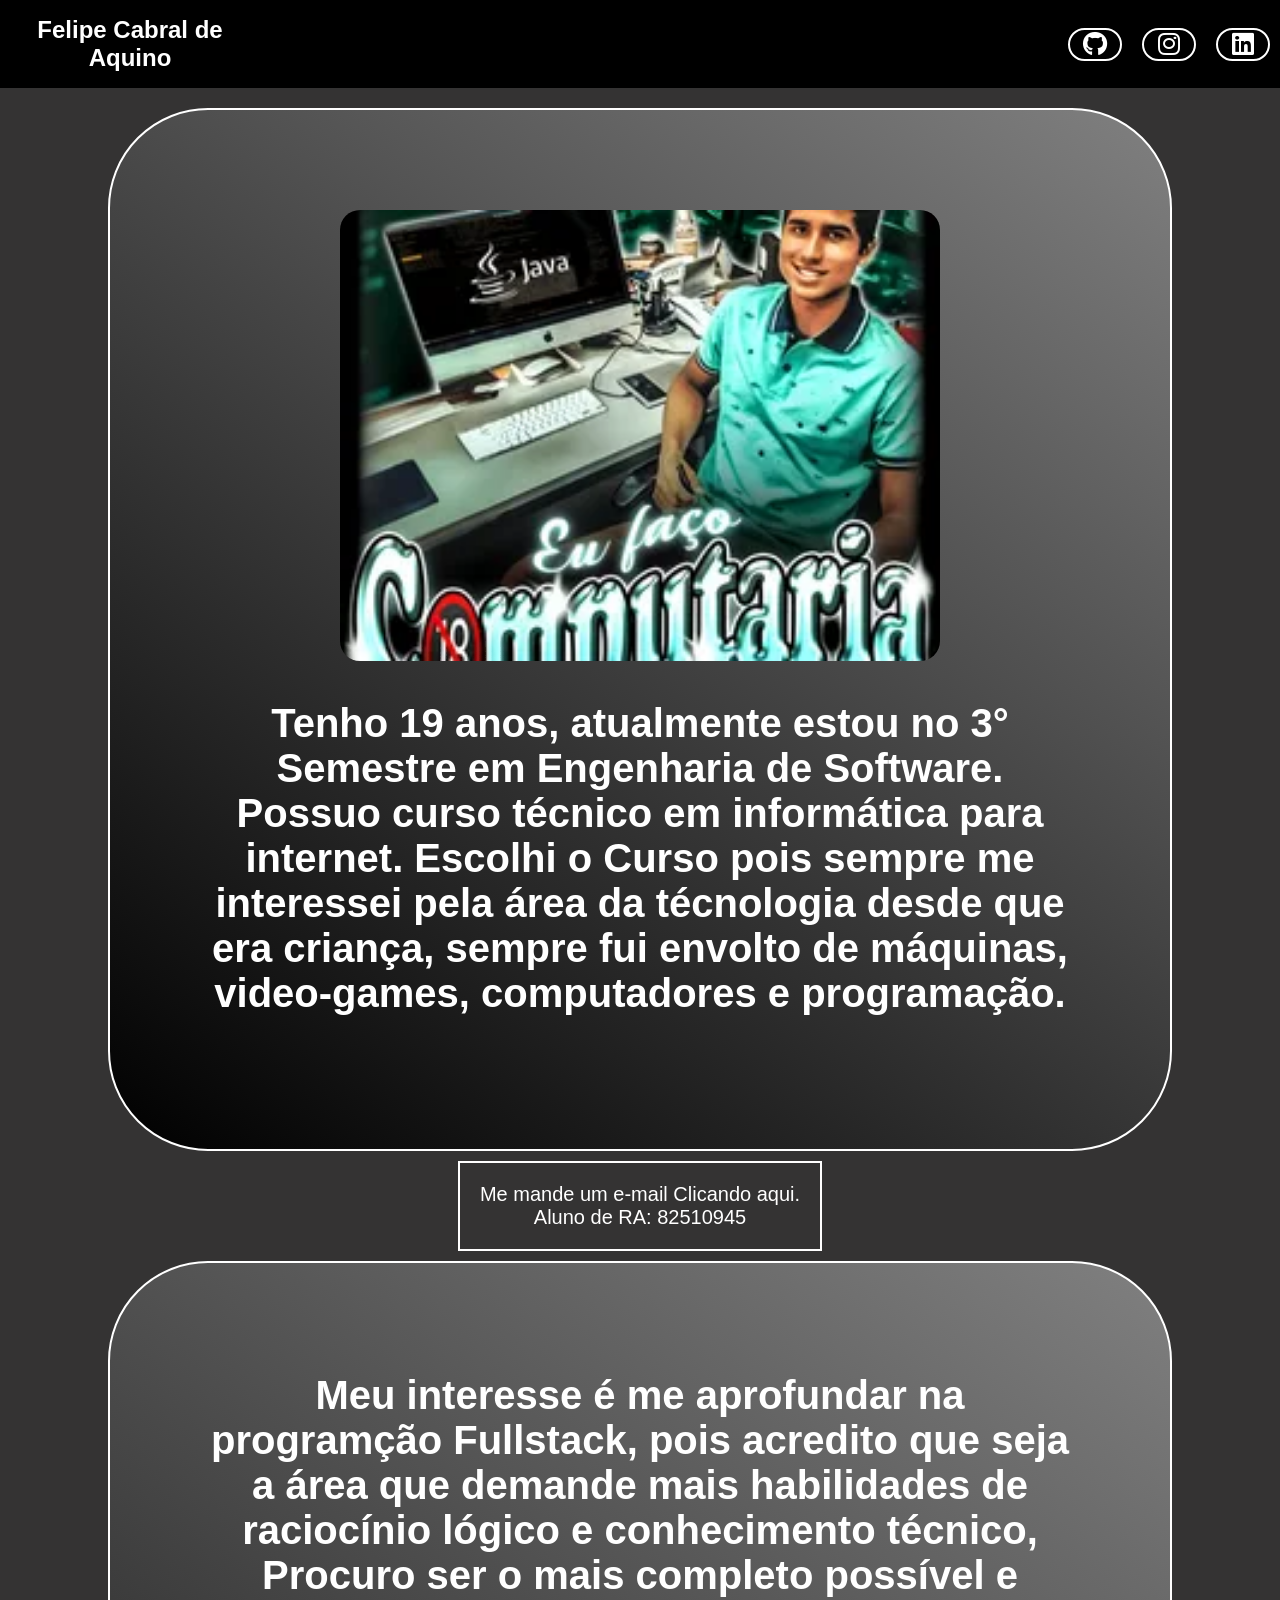
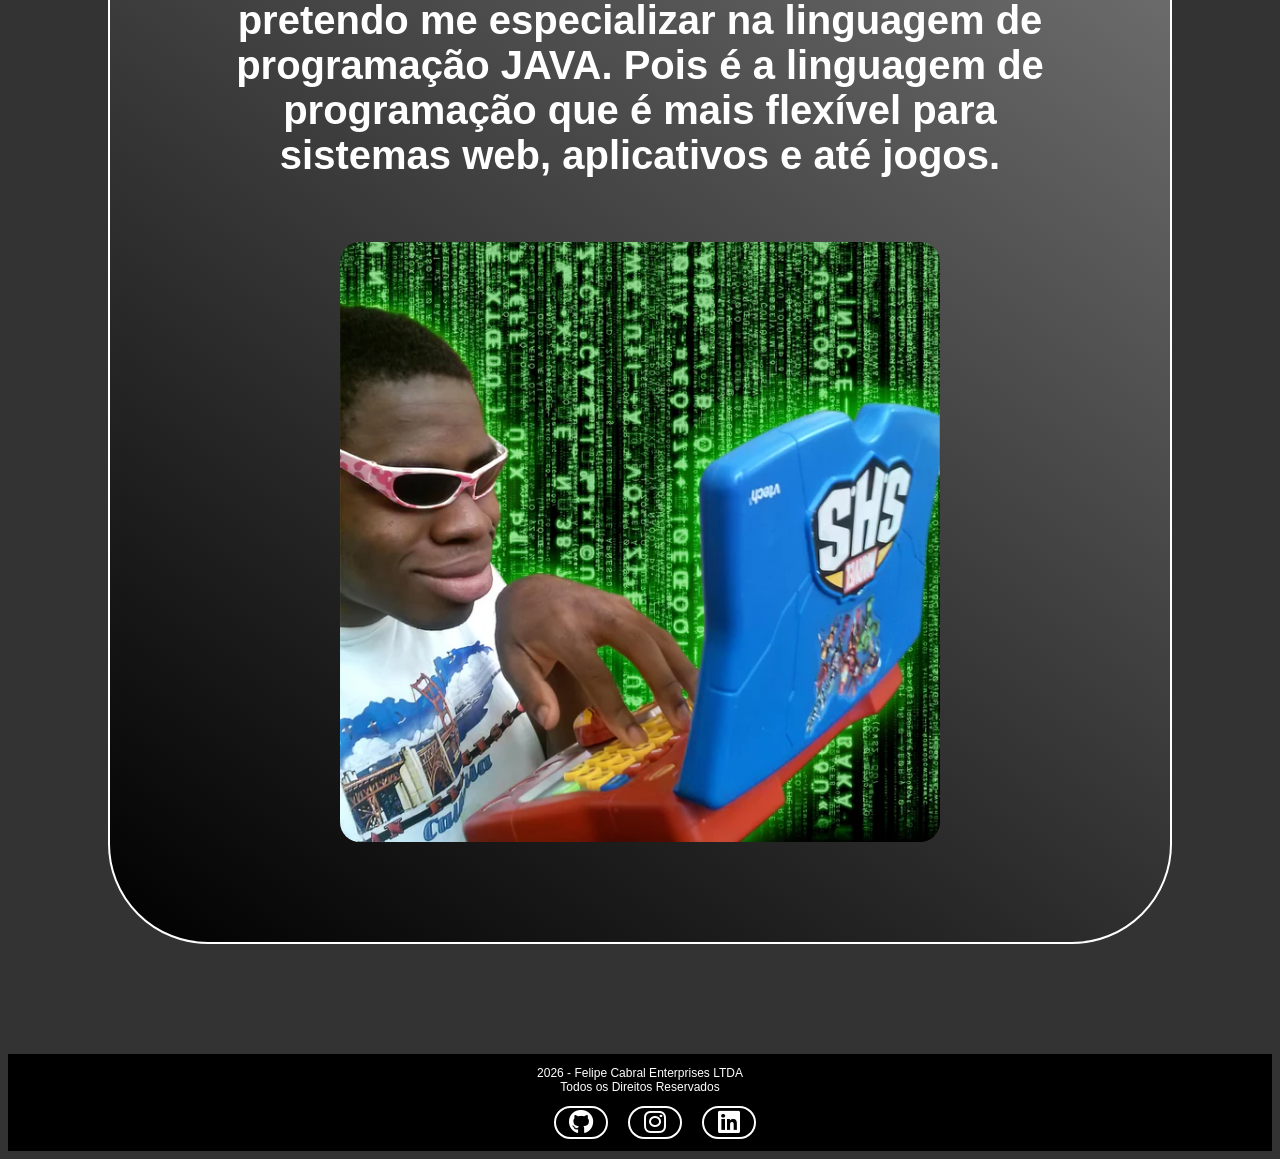
<file: Felipe Lição HTML e CSS/index.html>
<!DOCTYPE html>
<html lang="en">
<head>
    <meta charset="UTF-8">
    <meta name="viewport" content="width=device-width, initial-scale=1.0">
    <link rel="stylesheet" href="style.css">
    <link rel="stylesheet" href="keyframes.css">
    <link rel="stylesheet" href="https://cdnjs.cloudflare.com/ajax/libs/font-awesome/6.0.0/css/all.min.css">
    <title>Felipe Cabral</title>
</head>
<body>
<header class="nome">
    <div class="header">
        <a href="index.html"><h1>Felipe Cabral de Aquino</h1></a>
        <ul>
            <li class="github"><a href="https://github.com/felipe-cabral2511" target="_blank">
                <i class="fa-brands fa-github"></i>
            </a></li>
            <li class="instagram"><a href="https://www.instagram.com/ffelipecabral_/" target="_blank">
                <i class="fa-brands fa-instagram"></i>
            </a></li>
            <li class="linkedin"><a href="https://www.linkedin.com/in/aquinofelipe/" target="_blank">
                <i class="fa-brands fa-linkedin"></i>
            </a></li>
        </ul>
    </div>
    </header>

    <main>
        <section class="sec1">
            <img src="images/_image.webp" class="imagem">
            <h2 class="eu">Tenho 19 anos, atualmente estou no 3° Semestre em Engenharia de Software.
                Possuo curso técnico em informática para internet. Escolhi o Curso pois sempre
                me interessei pela área da técnologia desde que era criança, sempre fui envolto
                de máquinas, video-games, computadores e programação.
            </h2>
        </section>
        <p class="ra"><a href="mailto:82510945@ulife.com.br?subject=Solicitação%20de%20Informação&body=Olá,%20gostaria%20de%20te%20conhecer">Me mande um e-mail Clicando aqui. <br>
            Aluno de RA: 82510945</a></p>
        <section class="sec2">
            <h2 class="interesse">
                Meu interesse é me aprofundar na programção Fullstack, pois acredito que seja a área 
                que demande mais habilidades de raciocínio lógico e conhecimento técnico,
                Procuro ser o mais completo possível e pretendo me especializar na linguagem de programação JAVA.
                Pois é a linguagem de programação que é mais flexível para sistemas web, aplicativos e até jogos.
            </h2>
            <img src="images/jbcj0uqbihg41.webp" class="imagem2">
        </section>
        </main>
        <footer>
            <p>2026 - Felipe Cabral Enterprises LTDA <br> Todos os Direitos Reservados</p>
            <ul>
            <li class="github"><a href="https://github.com/felipe-cabral2511" target="_blank">
                <i class="fa-brands fa-github"></i>
            </a></li>
            <li class="instagram"><a href="https://www.instagram.com/ffelipecabral_/" target="_blank">
                <i class="fa-brands fa-instagram"></i>
            </a></li>
            <li class="linkedin"><a href="https://www.linkedin.com/in/aquinofelipe/" target="_blank">
                <i class="fa-brands fa-linkedin"></i>
            </a></li>
        </ul>
        </footer>
</body>
</html>
</file>
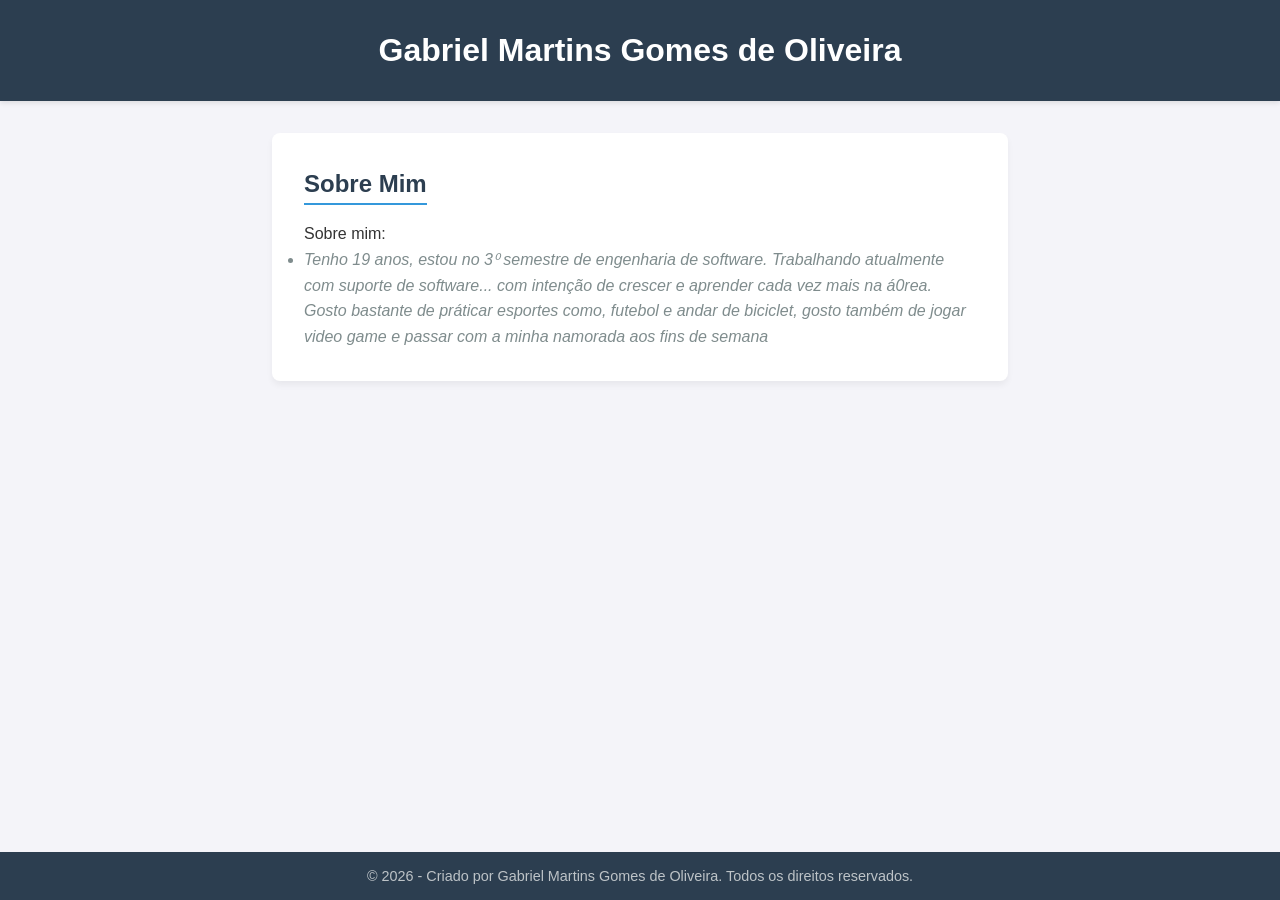
<file: Gabriel Martins-html-css/index.html>
<!DOCTYPE html>
<html lang="pt-br">
<head>
    <meta charset="UTF-8">
    <meta name="viewport" content="width=device-width, initial-scale=1.0">
    <link rel="stylesheet" href="style.css">
    <title>Meu Portfólio Pessoal</title>
    
</head>
<body>

    <header>
        <h1>Gabriel Martins Gomes de Oliveira</h1>
    </header>

    <main>
        <section class="info-section">
            <h2>Sobre Mim</h2>
            <p>Sobre mim:</p>
            
            <div class="placeholder">
                <ul>
                    <li>Tenho 19 anos, estou no 3⁰ semestre de 
                        engenharia de software. Trabalhando atualmente 
                        com suporte de software... com intenção de 
                        crescer e aprender cada vez mais na á0rea. 
                        Gosto bastante de práticar esportes como, 
                        futebol e  andar de  biciclet, gosto também de
                         jogar video game e passar com a minha namorada
                          aos fins de semana</li>
                </ul>
            </div>
        </section>
    </main>

    <footer>
        <p>&copy; 2026 - Criado por Gabriel Martins Gomes de Oliveira. Todos os direitos reservados.</p>
    </footer>

</body>
</html>
</file>
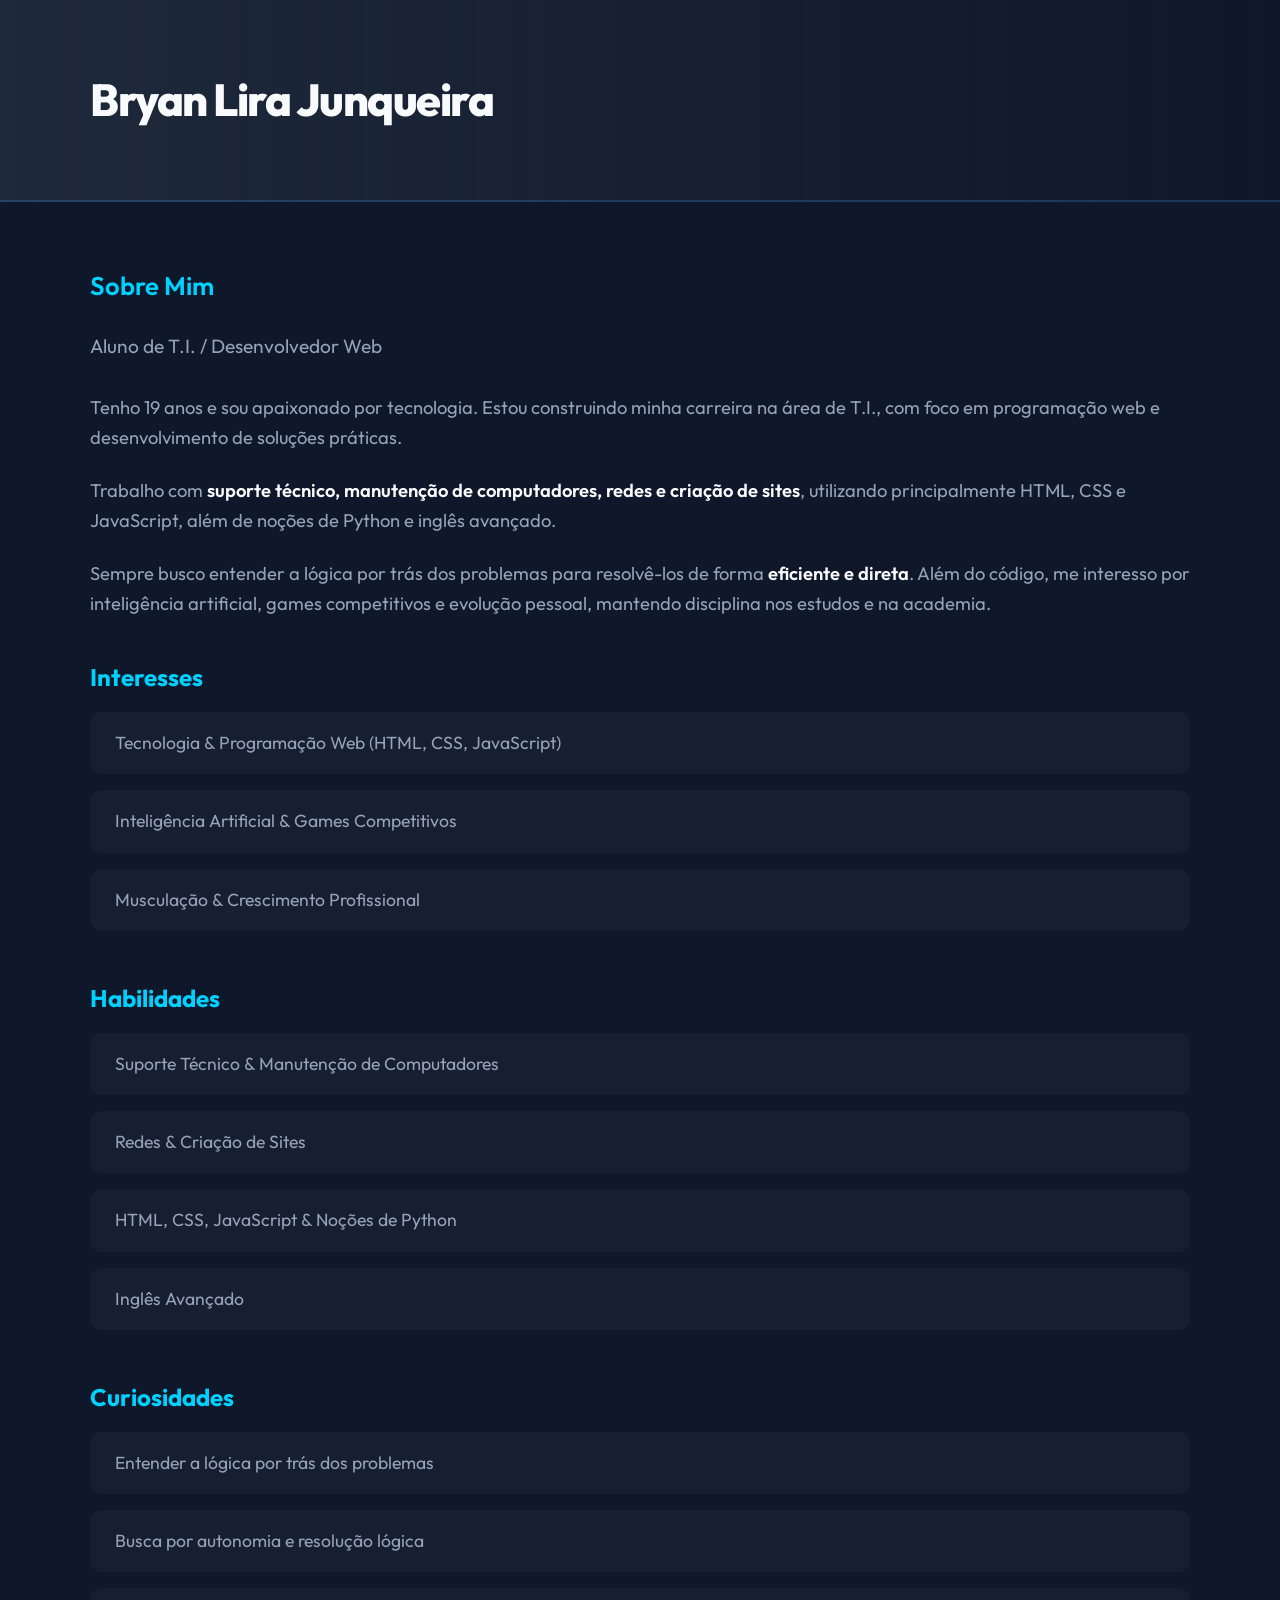
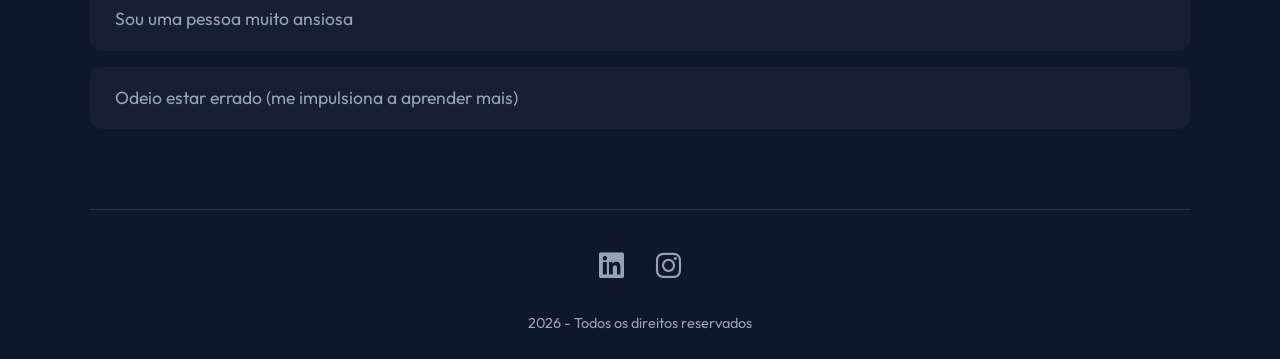
<file: projeto_htmlcss/index.html>
<!DOCTYPE html>
<html lang="pt-br">

<head>
    <meta charset="UTF-8">
    <meta name="viewport" content="width=device-width, initial-scale=1.0">
    <title>Bryan Lira Junqueira | Sobre Mim</title>
    <!-- Fonts and Icons -->
    <link href="https://fonts.googleapis.com/css2?family=Outfit:wght@300;400;600;800&display=swap" rel="stylesheet">
    <link rel="stylesheet" href="https://cdnjs.cloudflare.com/ajax/libs/font-awesome/6.4.0/css/all.min.css">
    <!-- Custom Style -->
    <link rel="stylesheet" href="style.css">
</head>

<body>

    <header>
        <div class="header-content">
            <!-- Seu nome aqui -->
            <h1>Bryan Lira Junqueira</h1>
        </div>
    </header>

    <main class="container">
        <!-- Sobre você -->
        <section class="about">
            <h2>Sobre Mim</h2>
            <span class="subtitle">Aluno de T.I. / Desenvolvedor Web</span>
            <p>
                Tenho 19 anos e sou apaixonado por tecnologia. Estou construindo minha carreira na área de T.I., com
                foco em programação web e desenvolvimento de soluções práticas.
            </p>
            <p>
                Trabalho com <span class="highlight">suporte técnico, manutenção de computadores, redes e criação de
                    sites</span>, utilizando principalmente HTML, CSS e JavaScript, além de noções de Python e inglês
                avançado.
            </p>
            <p>
                Sempre busco entender a lógica por trás dos problemas para resolvê-los de forma <span
                    class="highlight">eficiente e direta</span>. Além do código, me interesso por inteligência
                artificial, games competitivos e evolução pessoal, mantendo disciplina nos estudos e na academia.
            </p>
        </section>

        <!-- Interesse, habilidades, curiosidades e etc .. -->
        <section class="lists">
            <h3>Interesses</h3>
            <ul>
                <li>Tecnologia & Programação Web (HTML, CSS, JavaScript)</li>
                <li>Inteligência Artificial & Games Competitivos</li>
                <li>Musculação & Crescimento Profissional</li>
            </ul>

            <h3>Habilidades</h3>
            <ul>
                <li>Suporte Técnico & Manutenção de Computadores</li>
                <li>Redes & Criação de Sites</li>
                <li>HTML, CSS, JavaScript & Noções de Python</li>
                <li>Inglês Avançado</li>
            </ul>

            <h3>Curiosidades</h3>
            <ul>
                <li>Entender a lógica por trás dos problemas</li>
                <li>Busca por autonomia e resolução lógica</li>
                <li>Sou uma pessoa muito ansiosa</li>
                <li>Odeio estar errado (me impulsiona a aprender mais)</li>
            </ul>
        </section>

        <!-- Footer -->
        <footer>
            <div class="social-links">
                <a href="https://www.linkedin.com/in/bryan-lira-junqueira-1086bb278/" target="_blank" title="LinkedIn">
                    <i class="fab fa-linkedin"></i>
                </a>
                <a href="https://www.instagram.com/bryan_junqueira?igsh=eGJ5N3R6eGppdTlm" target="_blank"
                    title="Instagram">
                    <i class="fab fa-instagram"></i>
                </a>
            </div>
            <p class="copyright">2026 - Todos os direitos reservados</p>
        </footer>
    </main>

</body>

</html>
</file>
<file: Felipe Lição HTML e CSS/style.css>
body {
    display: flex;
    flex-direction: column;
    min-height: 100vh;
    text-align: center;
    background-color: #343333;
    color: white;
    font-family: Arial, Helvetica, sans-serif;
    font-size: 12px;
}

header {
    position: fixed;
    top: 0;
    left: 0; 
    width: 100%;
    z-index: 1000;
    background-color: black;
}

main {
    display: flex;
    flex-direction: column;
    margin: 100px;
    flex: 1;
}

.sec1{
    animation: corFundo 2s ease-in forwards;
    margin-bottom: 10px;
    display: flex;
    align-items: center;
    justify-content: center;
    gap: 30px;
    flex-wrap: wrap;
    padding: 100px;
}

.sec2{
    animation: corFundo 2s ease-in forwards;
    margin-bottom: 10px;
    display: flex;
    align-items: center;
    justify-content: center;
    gap: 30px;
    flex-wrap: wrap;
    padding: 100px;
}

.imagem {
    width: 600px;
    min-width: 1px;
    height: auto;
    border-radius: 20px;
    animation: apareceTexto 3s ease-in forwards;
}

.imagem2 {
    width: 600px;
    min-width: 1px;
    height: auto;
    border-radius: 20px;
    animation: apareceTexto 3s ease-in forwards;
}




.eu {
    margin-top: 10px;
    margin-left: auto;
    font-size: 40px;
    width: 1000px;
    animation: apareceTexto 5s ease-in forwards;
    min-width: 1px;
    
}

.ra {
    font-size: 20px;
    display: flex;
    align-items: center;
    justify-content: center;
    gap: 30px;
    flex-wrap: wrap;
    padding: 20px;
    margin:auto;
    margin-bottom: 10px;
    border: 2px solid white;
    animation: apareceTexto 2s ease-in forwards;
    min-width: 1px;
}

.ra:hover{
    transition: all 0.2s ease-in;
    border: 4px solid white;
    border-radius: 20px;
    cursor: pointer;
}

.interesse {
    margin-top: 10px;
    margin-right: auto;
    font-size: 40px;
    width: 1000px;
    animation: apareceTexto 5s ease-in forwards;
    min-width: 1px;
}

a {
    color: white;
    text-decoration: none;
}

.header{
    display: flex;
    gap: 60%;
    margin: auto;

}

ul {
    display: flex;
    text-align: center;
    justify-content: center;
    align-items: center;
}


.github {
    margin-right: 20px;
    font-size: 25px;
    width: 50px;
    border: 2px solid white;
    list-style-type: none;
    border-radius: 100px;
    cursor: pointer;
}

.github:hover{
 transition: all 0.1s ease;
 background-image: linear-gradient(45deg, #77bdfb, rgb(0, 19, 102), rgb(4, 0, 27));
 border: 3px solid white;
}

.instagram {
    margin-right: 20px;
    font-size: 25px;
    width: 50px;
    border: 2px solid white;
    list-style-type: none;
    border-radius: 100px;
    cursor: pointer;
}

.instagram:hover{
    background-image: linear-gradient(45deg, #515bd4, #8134af, #dd2a7b, #feda77, #f58529);
    transition: all 0.1s ease;
    border: 3px solid white;
}

.linkedin {
   margin-right: 10px;
    font-size: 25px;
    width: 50px;
    border: 2px solid white;
    list-style-type: none;
    border-radius: 100px;
    cursor: pointer;
}
.linkedin:hover{
    background-image: linear-gradient(45deg, #006699, #00a0dc, #313335);
    border: 3px solid white;
    transition: all 0.1s ease;
}

footer {
    background-color: black;
}
</file>
<file: Felipe Lição HTML e CSS/keyframes.css>
@keyframes apareceTexto {
  0% { 
    opacity: 0;
  }
  100% { 
    opacity: 1;
  }
}

@keyframes corFundo {
    from{ background-color: transparent; 
    border: solid transparent;}
    to {background-image: linear-gradient(35deg, black, gray); 
    border: 2px solid white;
    border-radius: 100px;}
}
</file>
<file: Gabriel Martins-html-css/style.css>
* {
    margin: 0;
    padding: 0;
    box-sizing: border-box;
    font-family: 'Segoe UI', Tahoma, Geneva, Verdana, sans-serif;
}

body {
    display: flex;
    flex-direction: column;
    min-height: 100vh;
    background-color: #f4f4f9;
    color: #333;
}

/* Header */
header {
    background-color: #2c3e50;
    color: white;
    padding: 2rem;
    text-align: center;
    box-shadow: 0 2px 5px rgba(0,0,0,0.1);
}

/* Conteúdo Principal */
main {
    flex: 1; /* Faz o conteúdo ocupar o espaço disponível, empurrando o footer para baixo */
    padding: 2rem;
    max-width: 800px;
    margin: 0 auto;
    line-height: 1.6;
}

.info-section {
    background: white;
    padding: 2rem;
    border-radius: 8px;
    box-shadow: 0 4px 6px rgba(0,0,0,0.05);
}

h2 {
    color: #2c3e50;
    margin-bottom: 1rem;
    border-bottom: 2px solid #3498db;
    display: inline-block;
}

/* Footer */
footer {
    background-color: #2c3e50;
    color: #bdc3c7;
    text-align: center;
    padding: 1rem;
    font-size: 0.9rem;
}

/* Espaço para suas futuras infos */
.placeholder {
    color: #7f8c8d;
    font-style: italic;
}
</file>
<file: projeto_htmlcss/style.css>
:root {
    --primary: #00d2ff;
    --secondary: #3a7bd5;
    --bg-dark: #0f172a;
    --bg-card: #1e293b;
    --text-main: #f8fafc;
    --text-dim: #94a3b8;
    --accent: #fbbf24;
    --font-heading: 'Outfit', sans-serif;
    --font-body: 'Outfit', sans-serif;
}

* {
    margin: 0;
    padding: 0;
    box-sizing: border-box;
}

body {
    background-color: var(--bg-dark);
    color: var(--text-main);
    font-family: var(--font-body);
    line-height: 1.6;
    display: flex;
    flex-direction: column;
    align-items: center;
    min-height: 100vh;
}

header {
    width: 100%;
    background: linear-gradient(to right, var(--bg-card), transparent);
    padding: 4rem 2rem;
    border-bottom: 2px solid rgba(58, 123, 213, 0.3);
    display: flex;
    justify-content: center;
    margin-bottom: 4rem;
    animation: slideDown 0.6s ease-out;
}

header .header-content {
    max-width: 1100px;
    /* Wider container to move text more to the left */
    width: 100%;
}

.container {
    max-width: 1100px;
    /* Matched with header for consistency */
    width: 100%;
    animation: fadeIn 0.8s ease-out;
}

h1 {
    font-size: 2.8rem;
    /* More balanced size */
    font-weight: 800;
    margin: 0;
    color: var(--text-main);
    letter-spacing: -1.5px;
    /* Modern sleek look */
    text-transform: capitalize;
}

h2 {
    font-size: 1.6rem;
    margin-bottom: 1.5rem;
    color: var(--primary);
    font-weight: 600;
    display: block;
    border: none;
}

.subtitle {
    font-size: 1.2rem;
    color: var(--text-dim);
    margin-bottom: 2rem;
    display: block;
}

h3 {
    font-size: 1.5rem;
    margin-top: 2.5rem;
    margin-bottom: 1rem;
    color: var(--primary);
}

p {
    margin-bottom: 1.5rem;
    font-size: 1.15rem;
    color: var(--text-dim);
}

.highlight {
    color: var(--text-main);
    font-weight: 600;
}

ul {
    list-style: none;
    margin-bottom: 3rem;
}

ul li {
    font-size: 1.1rem;
    margin-bottom: 1rem;
    padding: 1rem 1.5rem;
    background: rgba(255, 255, 255, 0.03);
    border-radius: 12px;
    position: relative;
    color: var(--text-dim);
    transition: all 0.3s cubic-bezier(0.4, 0, 0.2, 1);
    border: 1px solid transparent;
}

ul li::before {
    display: none;
    /* Removed bullet for card style */
}

ul li:hover {
    transform: translateX(10px) scale(1.02);
    background: rgba(58, 123, 213, 0.1);
    border-color: rgba(0, 210, 255, 0.3);
    color: var(--text-main);
}

footer {
    margin-top: 5rem;
    padding-top: 2rem;
    border-top: 1px solid rgba(255, 255, 255, 0.1);
    display: flex;
    flex-direction: column;
    align-items: center;
    gap: 1.5rem;
}

.social-links {
    display: flex;
    gap: 2rem;
}

.social-links a {
    color: var(--text-dim);
    font-size: 1.8rem;
    transition: all 0.3s ease;
}

.social-links a:hover {
    color: var(--primary);
    transform: scale(1.2);
}

.social-links .fa-linkedin:hover {
    color: #0077b5;
}

.social-links .fa-instagram:hover {
    color: #e4405f;
}

.copyright {
    color: var(--text-dim);
    font-size: 0.9rem;
}

@keyframes fadeIn {
    from {
        opacity: 0;
        transform: translateY(20px);
    }

    to {
        opacity: 1;
        transform: translateY(0);
    }
}

@keyframes slideDown {
    from {
        opacity: 0;
        transform: translateY(-100%);
    }

    to {
        opacity: 1;
        transform: translateY(0);
    }
}

@media (max-width: 600px) {
    h1 {
        font-size: 2.5rem;
    }

    h2 {
        font-size: 1.5rem;
    }

    body {
        padding: 1rem;
    }
}
</file>
